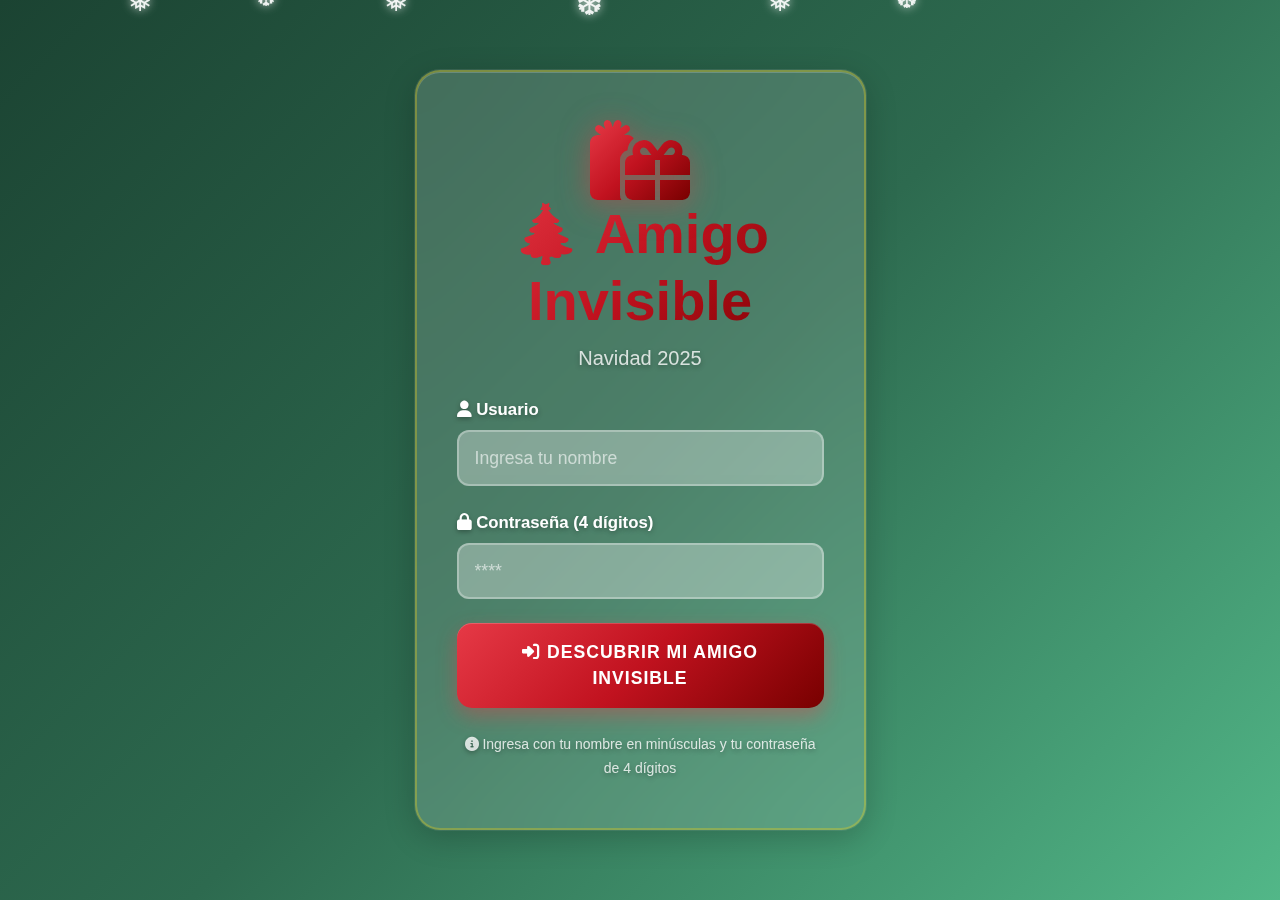
<file: index.html>
<!DOCTYPE html>
<html lang="es">
<head>
    <meta charset="UTF-8">
    <meta name="viewport" content="width=device-width, initial-scale=1.0">
    <title>🎄 Amigo Invisible 2025</title>
    
    <!-- Bootstrap 5 CSS -->
    <link href="https://cdn.jsdelivr.net/npm/bootstrap@5.3.2/dist/css/bootstrap.min.css" rel="stylesheet">
    
    <!-- Font Awesome para iconos -->
    <link rel="stylesheet" href="https://cdnjs.cloudflare.com/ajax/libs/font-awesome/6.4.0/css/all.min.css">
    
    <!-- Estilos personalizados -->
    <link rel="stylesheet" href="css/styles.css">
</head>
<body>
    <div class="snow-container">
        <!-- Efecto de nieve decorativo -->
        <div class="snowflake">❅</div>
        <div class="snowflake">❆</div>
        <div class="snowflake">❅</div>
        <div class="snowflake">❆</div>
        <div class="snowflake">❅</div>
        <div class="snowflake">❆</div>
    </div>

    <div class="container">
        <div class="row justify-content-center align-items-center min-vh-100">
            <div class="col-md-6 col-lg-5">
                <div class="login-card">
                    <div class="text-center mb-4">
                        <i class="fas fa-gifts gift-icon"></i>
                        <h1 class="display-4 fw-bold text-christmas">🎄 Amigo Invisible</h1>
                        <p class="lead text-muted">Navidad 2025</p>
                    </div>

                    <div id="alertContainer"></div>

                    <form id="loginForm" class="needs-validation" novalidate>
                        <div class="mb-4">
                            <label for="username" class="form-label">
                                <i class="fas fa-user"></i> Usuario
                            </label>
                            <input 
                                type="text" 
                                class="form-control form-control-lg" 
                                id="username" 
                                placeholder="Ingresa tu nombre"
                                required
                                autocomplete="off"
                            >
                        </div>

                        <div class="mb-4">
                            <label for="password" class="form-label">
                                <i class="fas fa-lock"></i> Contraseña (4 dígitos)
                            </label>
                            <input 
                                type="password" 
                                class="form-control form-control-lg" 
                                id="password" 
                                placeholder="****"
                                maxlength="4"
                                pattern="[0-9]{4}"
                                required
                                autocomplete="off"
                            >
                        </div>

                        <button type="submit" class="btn btn-christmas btn-lg w-100">
                            <i class="fas fa-sign-in-alt"></i> Descubrir mi Amigo Invisible
                        </button>
                    </form>

                    <div class="text-center mt-4">
                        <small class="text-muted">
                            <i class="fas fa-info-circle"></i> 
                            Ingresa con tu nombre en minúsculas y tu contraseña de 4 dígitos
                        </small>
                    </div>
                </div>
            </div>
        </div>
    </div>

    <!-- Scripts -->
    <script src="js/config.js"></script>
    <script src="js/auth.js"></script>
    <script>
        document.getElementById('loginForm').addEventListener('submit', function(e) {
            e.preventDefault();
            
            const username = document.getElementById('username').value;
            const password = document.getElementById('password').value;
            
            const result = login(username, password);
            
            const alertContainer = document.getElementById('alertContainer');
            
            if (result.success) {
                alertContainer.innerHTML = `
                    <div class="alert alert-success alert-dismissible fade show" role="alert">
                        <i class="fas fa-check-circle"></i> ¡Bienvenido! Redirigiendo...
                        <button type="button" class="btn-close" data-bs-dismiss="alert"></button>
                    </div>
                `;
                
                // Redirigir después de medio segundo
                setTimeout(() => {
                    window.location.href = 'sorteo.html';
                }, 500);
            } else {
                alertContainer.innerHTML = `
                    <div class="alert alert-danger alert-dismissible fade show" role="alert">
                        <i class="fas fa-exclamation-circle"></i> ${result.message}
                        <button type="button" class="btn-close" data-bs-dismiss="alert"></button>
                    </div>
                `;
            }
        });

        // Limpiar alertas cuando se escribe
        document.getElementById('username').addEventListener('input', function() {
            document.getElementById('alertContainer').innerHTML = '';
        });
        
        document.getElementById('password').addEventListener('input', function() {
            document.getElementById('alertContainer').innerHTML = '';
        });
    </script>

    <!-- Bootstrap 5 JS -->
    <script src="https://cdn.jsdelivr.net/npm/bootstrap@5.3.2/dist/js/bootstrap.bundle.min.js"></script>
</body>
</html>
</file>
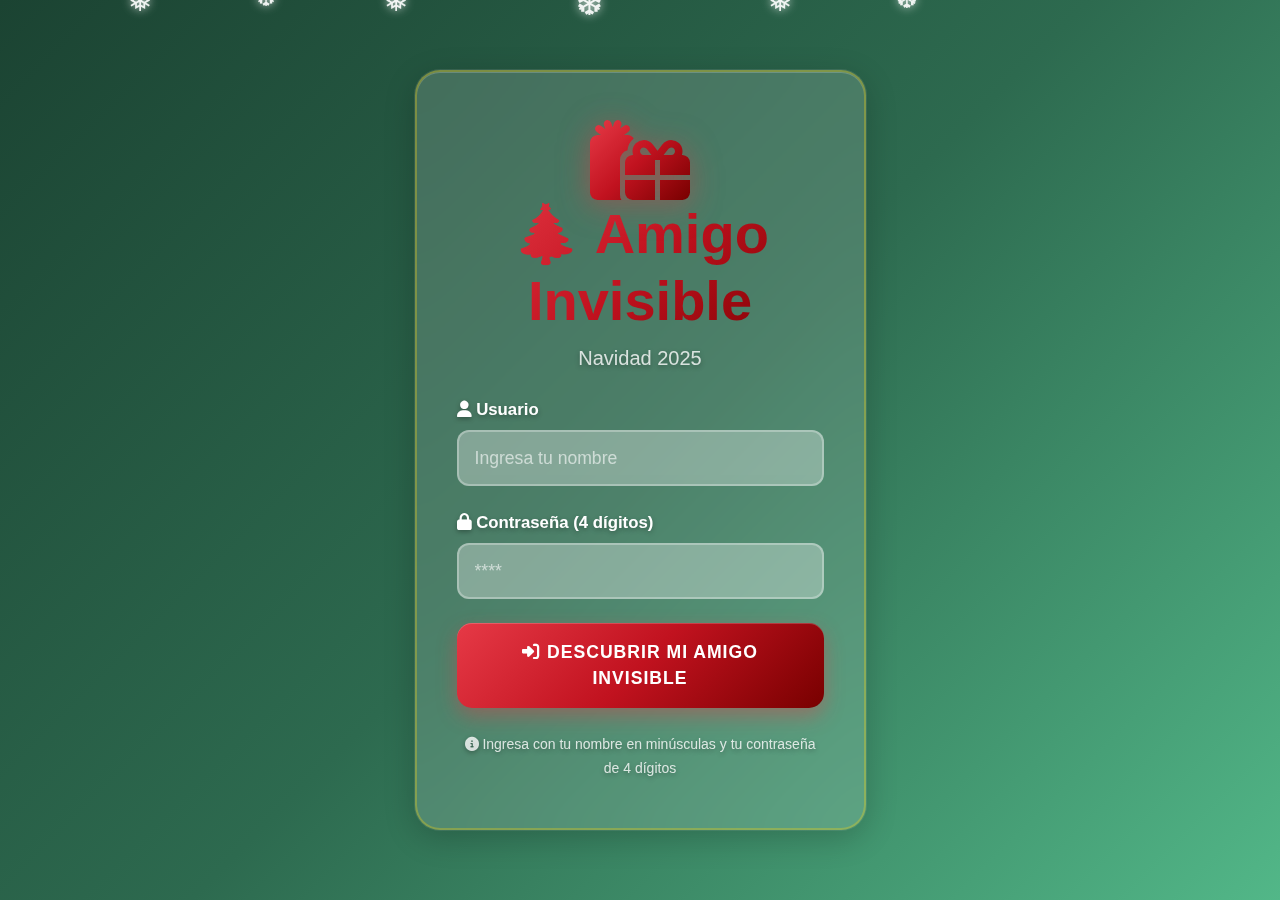
<file: sorteo.html>
<!DOCTYPE html>
<html lang="es">
<head>
    <meta charset="UTF-8">
    <meta name="viewport" content="width=device-width, initial-scale=1.0">
    <title>🎁 Tu Amigo Invisible</title>
    
    <!-- Bootstrap 5 CSS -->
    <link href="https://cdn.jsdelivr.net/npm/bootstrap@5.3.2/dist/css/bootstrap.min.css" rel="stylesheet">
    
    <!-- Font Awesome para iconos -->
    <link rel="stylesheet" href="https://cdnjs.cloudflare.com/ajax/libs/font-awesome/6.4.0/css/all.min.css">
    
    <!-- Estilos personalizados -->
    <link rel="stylesheet" href="css/styles.css">
</head>
<body>
    <div class="snow-container">
        <!-- Efecto de nieve decorativo -->
        <div class="snowflake">❅</div>
        <div class="snowflake">❆</div>
        <div class="snowflake">❅</div>
        <div class="snowflake">❆</div>
        <div class="snowflake">❅</div>
        <div class="snowflake">❆</div>
    </div>

    <div class="container">
        <div class="row justify-content-center align-items-center min-vh-100">
            <div class="col-md-8 col-lg-6">
                <div class="result-card">
                    <div class="text-center mb-4">
                        <h2 class="text-christmas mb-3">
                            ¡Hola, <span id="userName"></span>! 🎄
                        </h2>
                        <p class="lead text-muted">Tu Amigo Invisible es...</p>
                    </div>

                    <!-- Caja de regalo con animación -->
                    <div class="gift-box-container" id="giftBox">
                        <div class="gift-box">
                            <div class="gift-lid">
                                <i class="fas fa-gift fa-4x"></i>
                            </div>
                            <div class="gift-body"></div>
                        </div>
                        <p class="mt-3 text-center">
                            <button class="btn btn-christmas btn-lg" id="revealBtn">
                                <i class="fas fa-hand-pointer"></i> ¡Descubrir!
                            </button>
                        </p>
                    </div>

                    <!-- Resultado revelado -->
                    <div class="reveal-container" id="revealContainer" style="display: none;">
                        <div class="reveal-card">
                            <div class="text-center">
                                <i class="fas fa-star reveal-star"></i>
                                <h1 class="display-3 fw-bold text-christmas mt-3 mb-4" id="amigoName">
                                    <!-- Nombre del amigo invisible -->
                                </h1>
                                <i class="fas fa-star reveal-star"></i>
                            </div>
                            
                            <div class="alert alert-info mt-4">
                                <i class="fas fa-info-circle"></i>
                                <strong>Recuerda:</strong> Esta información es confidencial. 
                                ¡No le cuentes a nadie quién te tocó! 🤫
                            </div>

                            <div class="text-center mt-4">
                                <button class="btn btn-outline-danger" onclick="logout()">
                                    <i class="fas fa-sign-out-alt"></i> Cerrar Sesión
                                </button>
                            </div>
                        </div>
                    </div>
                </div>
            </div>
        </div>
    </div>

    <!-- Scripts -->
    <script src="js/config.js"></script>
    <script src="js/auth.js"></script>
    <script src="js/sorteo.js"></script>
    <script>
        // Verificar autenticación
        if (!requireAuth()) {
            // requireAuth ya redirige automáticamente
        } else {
            const currentUser = getCurrentUser();
            const userInfo = USERS[currentUser];
            
            // Mostrar nombre del usuario
            document.getElementById('userName').textContent = userInfo.fullName;
            
            // Obtener amigo invisible
            const amigo = getAmigoInvisible(currentUser);
            
            if (!amigo) {
                alert('Error: No se pudo obtener tu amigo invisible. Por favor contacta al organizador.');
                logout();
            }
            
            // Evento para revelar el nombre
            document.getElementById('revealBtn').addEventListener('click', function() {
                const giftBox = document.getElementById('giftBox');
                const revealContainer = document.getElementById('revealContainer');
                const amigoNameEl = document.getElementById('amigoName');
                
                // Animar la apertura del regalo
                giftBox.classList.add('opening');
                
                // Después de la animación, mostrar el resultado
                setTimeout(() => {
                    giftBox.style.display = 'none';
                    revealContainer.style.display = 'block';
                    amigoNameEl.textContent = amigo.fullName;
                    
                    // Animación de entrada
                    revealContainer.classList.add('fade-in');
                }, 1000);
            });
        }
    </script>

    <!-- Bootstrap 5 JS -->
    <script src="https://cdn.jsdelivr.net/npm/bootstrap@5.3.2/dist/js/bootstrap.bundle.min.js"></script>
</body>
</html>
</file>
<file: css/styles.css>
/* Estilos personalizados para Regalo Secreto Navideño 2025 */

:root {
    --christmas-red: #e63946;
    --christmas-red-dark: #c1121f;
    --christmas-green: #2d6a4f;
    --christmas-green-light: #52b788;
    --christmas-gold: #ffd60a;
    --christmas-gold-light: #ffc300;
    --christmas-white: #ffffff;
    --christmas-cream: #fffbf0;
    --gradient-festive: linear-gradient(135deg, #e63946 0%, #c1121f 50%, #780000 100%);
    --gradient-gold: linear-gradient(135deg, #ffd60a 0%, #ffc300 50%, #ffb700 100%);
    --gradient-green: linear-gradient(135deg, #52b788 0%, #2d6a4f 50%, #1b4332 100%);
}

* {
    margin: 0;
    padding: 0;
    box-sizing: border-box;
}

body {
    background: linear-gradient(135deg, #1b4332 0%, #2d6a4f 50%, #52b788 100%);
    font-family: 'Poppins', 'Segoe UI', Tahoma, Geneva, Verdana, sans-serif;
    min-height: 100vh;
    position: relative;
    overflow-x: hidden;
}

/* Efecto de nieve mejorado */
.snow-container {
    position: fixed;
    top: 0;
    left: 0;
    width: 100%;
    height: 100%;
    pointer-events: none;
    z-index: 1;
    overflow: hidden;
}

.snowflake {
    position: absolute;
    top: -20px;
    color: rgba(255, 255, 255, 0.9);
    font-size: 1.8rem;
    text-shadow: 0 0 10px rgba(255, 255, 255, 0.8);
    animation: fall linear infinite, sway ease-in-out infinite;
}

.snowflake:nth-child(1) { left: 10%; animation-duration: 10s, 3s; animation-delay: 0s, 0s; }
.snowflake:nth-child(2) { left: 20%; animation-duration: 12s, 4s; animation-delay: 2s, 1s; font-size: 1.5rem; }
.snowflake:nth-child(3) { left: 30%; animation-duration: 9s, 3.5s; animation-delay: 4s, 0.5s; }
.snowflake:nth-child(4) { left: 45%; animation-duration: 11s, 3.8s; animation-delay: 1s, 2s; font-size: 2rem; }
.snowflake:nth-child(5) { left: 60%; animation-duration: 13s, 4.2s; animation-delay: 3s, 1.5s; }
.snowflake:nth-child(6) { left: 70%; animation-duration: 10s, 3.3s; animation-delay: 5s, 0.8s; font-size: 1.6rem; }
.snowflake:nth-child(7) { left: 80%; animation-duration: 11.5s, 3.9s; animation-delay: 2.5s, 1.8s; }
.snowflake:nth-child(8) { left: 85%; animation-duration: 9.5s, 3.6s; animation-delay: 4.5s, 1.2s; font-size: 1.7rem; }
.snowflake:nth-child(9) { left: 92%; animation-duration: 12.5s, 4.1s; animation-delay: 1.5s, 2.3s; }
.snowflake:nth-child(10) { left: 95%; animation-duration: 10.5s, 3.4s; animation-delay: 3.5s, 0.6s; font-size: 1.9rem; }

@keyframes fall {
    to {
        transform: translateY(105vh);
    }
}

@keyframes sway {
    0%, 100% { transform: translateX(0); }
    50% { transform: translateX(30px); }
}

/* Estrellas brillantes */
.stars-container {
    position: fixed;
    top: 0;
    left: 0;
    width: 100%;
    height: 100%;
    pointer-events: none;
    z-index: 1;
}

.star {
    position: absolute;
    width: 4px;
    height: 4px;
    background: var(--christmas-gold);
    border-radius: 50%;
    box-shadow: 0 0 10px var(--christmas-gold), 0 0 20px var(--christmas-gold);
    animation: twinkle 2s ease-in-out infinite;
}

.star:nth-child(1) { top: 20%; left: 15%; animation-delay: 0s; }
.star:nth-child(2) { top: 40%; left: 80%; animation-delay: 0.5s; }
.star:nth-child(3) { top: 60%; left: 25%; animation-delay: 1s; }
.star:nth-child(4) { top: 30%; left: 60%; animation-delay: 1.5s; }
.star:nth-child(5) { top: 70%; left: 90%; animation-delay: 2s; }

@keyframes twinkle {
    0%, 100% { opacity: 0.3; transform: scale(1); }
    50% { opacity: 1; transform: scale(1.5); }
}

/* Cards con Glassmorphism */
.login-card,
.result-card {
    background: rgba(255, 255, 255, 0.15);
    backdrop-filter: blur(20px);
    -webkit-backdrop-filter: blur(20px);
    border-radius: 25px;
    padding: 3rem 2.5rem;
    box-shadow: 
        0 8px 32px rgba(0, 0, 0, 0.2),
        0 0 0 1px rgba(255, 255, 255, 0.1),
        inset 0 1px 0 rgba(255, 255, 255, 0.2);
    position: relative;
    z-index: 10;
    border: 2px solid rgba(255, 214, 10, 0.3);
    animation: cardGlow 3s ease-in-out infinite;
}

@keyframes cardGlow {
    0%, 100% { box-shadow: 
        0 8px 32px rgba(0, 0, 0, 0.2),
        0 0 0 1px rgba(255, 255, 255, 0.1),
        0 0 30px rgba(255, 214, 10, 0.3),
        inset 0 1px 0 rgba(255, 255, 255, 0.2); }
    50% { box-shadow: 
        0 8px 32px rgba(0, 0, 0, 0.2),
        0 0 0 1px rgba(255, 255, 255, 0.1),
        0 0 50px rgba(255, 214, 10, 0.5),
        inset 0 1px 0 rgba(255, 255, 255, 0.2); }
}

/* Títulos */
.title-main {
    font-family: 'Mountains of Christmas', cursive;
    font-size: 3rem;
    font-weight: 700;
    background: var(--gradient-festive);
    -webkit-background-clip: text;
    -webkit-text-fill-color: transparent;
    background-clip: text;
    text-shadow: 0 5px 15px rgba(230, 57, 70, 0.3);
    margin-bottom: 0.5rem;
    animation: titlePulse 2s ease-in-out infinite;
}

.title-sub {
    font-family: 'Mountains of Christmas', cursive;
    font-size: 2rem;
    color: var(--christmas-gold);
    text-shadow: 0 3px 10px rgba(255, 214, 10, 0.5);
    margin-bottom: 1rem;
}

@keyframes titlePulse {
    0%, 100% { transform: scale(1); }
    50% { transform: scale(1.02); }
}

/* Decoración del título */
.title-decoration {
    display: flex;
    align-items: center;
    justify-content: center;
    gap: 1rem;
    margin-top: 1rem;
    margin-bottom: 1.5rem;
}

.decoration-star {
    font-size: 1.5rem;
    animation: sparkle 1.5s ease-in-out infinite;
}

.decoration-line {
    width: 80px;
    height: 2px;
    background: var(--gradient-gold);
    border-radius: 2px;
}

/* Icono de regalo */
.gift-icon-container {
    position: relative;
    display: inline-block;
    margin-bottom: 1rem;
}

.gift-icon {
    font-size: 5rem;
    background: var(--gradient-festive);
    -webkit-background-clip: text;
    -webkit-text-fill-color: transparent;
    background-clip: text;
    animation: bounce 2s ease-in-out infinite;
    filter: drop-shadow(0 5px 15px rgba(230, 57, 70, 0.5));
}

.star-accent {
    position: absolute;
    top: -10px;
    right: -10px;
    font-size: 1.5rem;
    color: var(--christmas-gold);
    animation: rotate360 3s linear infinite;
    filter: drop-shadow(0 0 10px var(--christmas-gold));
}

@keyframes bounce {
    0%, 100% { transform: translateY(0) scale(1); }
    50% { transform: translateY(-15px) scale(1.05); }
}

@keyframes rotate360 {
    from { transform: rotate(0deg); }
    to { transform: rotate(360deg); }
}

/* Colores navideños */
.text-christmas {
    background: var(--gradient-festive);
    -webkit-background-clip: text;
    -webkit-text-fill-color: transparent;
    background-clip: text;
    font-weight: 700;
}

/* Botón personalizado mejorado */
.btn-christmas {
    background: var(--gradient-festive);
    border: none;
    color: white;
    padding: 1rem 2rem;
    font-weight: 700;
    font-size: 1.1rem;
    border-radius: 15px;
    transition: all 0.4s cubic-bezier(0.175, 0.885, 0.32, 1.275);
    box-shadow: 
        0 8px 20px rgba(230, 57, 70, 0.4),
        0 0 0 0 rgba(230, 57, 70, 0.5),
        inset 0 1px 0 rgba(255, 255, 255, 0.2);
    position: relative;
    overflow: hidden;
    text-transform: uppercase;
    letter-spacing: 1px;
}

.btn-christmas::before {
    content: '';
    position: absolute;
    top: 50%;
    left: 50%;
    width: 0;
    height: 0;
    background: rgba(255, 255, 255, 0.3);
    border-radius: 50%;
    transform: translate(-50%, -50%);
    transition: width 0.6s, height 0.6s;
}

.btn-christmas:hover::before {
    width: 300px;
    height: 300px;
}

.btn-christmas:hover {
    transform: translateY(-3px) scale(1.02);
    box-shadow: 
        0 12px 30px rgba(230, 57, 70, 0.6),
        0 0 20px rgba(255, 214, 10, 0.5),
        inset 0 1px 0 rgba(255, 255, 255, 0.3);
    color: white;
}

.btn-christmas:active {
    transform: translateY(-1px) scale(0.98);
    box-shadow: 
        0 5px 15px rgba(230, 57, 70, 0.5),
        inset 0 1px 0 rgba(255, 255, 255, 0.2);
}

/* Formulario mejorado */
.form-label {
    color: var(--christmas-white);
    font-weight: 600;
    margin-bottom: 0.5rem;
    text-shadow: 0 2px 5px rgba(0, 0, 0, 0.3);
    font-size: 1.05rem;
}

.form-control {
    background: rgba(255, 255, 255, 0.2);
    backdrop-filter: blur(10px);
    border: 2px solid rgba(255, 255, 255, 0.3);
    color: var(--christmas-white);
    border-radius: 12px;
    padding: 0.8rem 1rem;
    font-size: 1.1rem;
    transition: all 0.3s ease;
}

.form-control::placeholder {
    color: rgba(255, 255, 255, 0.6);
}

.form-control:focus {
    background: rgba(255, 255, 255, 0.25);
    border-color: var(--christmas-gold);
    box-shadow: 
        0 0 0 0.25rem rgba(255, 214, 10, 0.25),
        0 0 20px rgba(255, 214, 10, 0.3);
    color: var(--christmas-white);
    transform: scale(1.02);
}

/* Caja de regalo mejorada */
.gift-box-container {
    text-align: center;
    padding: 3rem 0;
}

.gift-box {
    display: inline-block;
    position: relative;
    width: 180px;
    height: 180px;
    animation: float 3s ease-in-out infinite;
    filter: drop-shadow(0 10px 30px rgba(230, 57, 70, 0.4));
}

@keyframes float {
    0%, 100% { transform: translateY(0px) rotate(0deg); }
    50% { transform: translateY(-25px) rotate(5deg); }
}

.gift-box .gift-lid {
    position: absolute;
    top: 0;
    left: 50%;
    transform: translateX(-50%);
    font-size: 5rem;
    background: var(--gradient-festive);
    -webkit-background-clip: text;
    -webkit-text-fill-color: transparent;
    background-clip: text;
    transition: all 0.8s cubic-bezier(0.68, -0.55, 0.265, 1.55);
    animation: giftShine 2s ease-in-out infinite;
}

@keyframes giftShine {
    0%, 100% { filter: drop-shadow(0 0 10px rgba(230, 57, 70, 0.5)); }
    50% { filter: drop-shadow(0 0 25px rgba(255, 214, 10, 0.8)); }
}

.gift-box .gift-body {
    position: absolute;
    bottom: 0;
    left: 50%;
    transform: translateX(-50%);
    width: 140px;
    height: 120px;
    background: var(--gradient-festive);
    border-radius: 15px;
    box-shadow: 
        0 10px 30px rgba(230, 57, 70, 0.4),
        inset 0 1px 0 rgba(255, 255, 255, 0.2);
}

/* Animación de apertura mejorada */
.gift-box-container.opening .gift-box .gift-lid {
    transform: translateX(-50%) translateY(-120px) rotate(25deg) scale(1.2);
    opacity: 0;
}

.gift-box-container.opening .gift-box {
    animation: shake 0.5s ease;
}

@keyframes shake {
    0%, 100% { transform: translateX(0); }
    25% { transform: translateX(-10px); }
    75% { transform: translateX(10px); }
}

/* Contenedor de revelación mejorado */
.reveal-container {
    animation: revealPop 0.8s cubic-bezier(0.68, -0.55, 0.265, 1.55);
}

@keyframes revealPop {
    0% {
        opacity: 0;
        transform: scale(0.5) rotate(-5deg);
    }
    50% {
        transform: scale(1.1) rotate(2deg);
    }
    100% {
        opacity: 1;
        transform: scale(1) rotate(0deg);
    }
}

.reveal-card {
    background: linear-gradient(135deg, rgba(255, 251, 240, 0.95) 0%, rgba(255, 255, 255, 0.9) 100%);
    backdrop-filter: blur(10px);
    border-radius: 20px;
    padding: 3rem 2rem;
    border: 3px solid var(--christmas-gold);
    box-shadow: 
        0 15px 40px rgba(0, 0, 0, 0.2),
        0 0 30px rgba(255, 214, 10, 0.4),
        inset 0 1px 0 rgba(255, 255, 255, 0.5);
}

.reveal-star {
    font-size: 3.5rem;
    background: var(--gradient-gold);
    -webkit-background-clip: text;
    -webkit-text-fill-color: transparent;
    background-clip: text;
    animation: sparkleRotate 2s ease-in-out infinite;
    filter: drop-shadow(0 0 15px var(--christmas-gold));
}

@keyframes sparkleRotate {
    0%, 100% { 
        opacity: 1; 
        transform: scale(1) rotate(0deg); 
    }
    50% { 
        opacity: 0.7; 
        transform: scale(1.3) rotate(180deg); 
    }
}

#amigoName {
    background: var(--gradient-festive);
    -webkit-background-clip: text;
    -webkit-text-fill-color: transparent;
    background-clip: text;
    animation: nameReveal 1s ease-out;
    filter: drop-shadow(0 5px 15px rgba(230, 57, 70, 0.3));
}

@keyframes nameReveal {
    0% {
        opacity: 0;
        transform: translateY(20px);
    }
    100% {
        opacity: 1;
        transform: translateY(0);
    }
}

/* Alertas personalizadas */
.alert {
    border-radius: 15px;
    border: none;
    backdrop-filter: blur(10px);
    box-shadow: 0 5px 20px rgba(0, 0, 0, 0.15);
    font-weight: 500;
}

.alert-success {
    background: rgba(82, 183, 136, 0.9);
    color: white;
}

.alert-danger {
    background: rgba(230, 57, 70, 0.9);
    color: white;
}

.alert-info {
    background: rgba(255, 214, 10, 0.15);
    border: 2px solid var(--christmas-gold);
    color: var(--christmas-red-dark);
}

/* Texto pequeño */
.text-muted {
    color: rgba(255, 255, 255, 0.8) !important;
    text-shadow: 0 2px 5px rgba(0, 0, 0, 0.3);
}

/* Botón de cerrar sesión */
.btn-outline-danger {
    color: var(--christmas-red);
    border: 2px solid var(--christmas-red);
    border-radius: 12px;
    padding: 0.75rem 1.5rem;
    font-weight: 600;
    transition: all 0.3s ease;
}

.btn-outline-danger:hover {
    background: var(--gradient-festive);
    border-color: var(--christmas-red);
    color: white;
    transform: translateY(-2px);
    box-shadow: 0 8px 20px rgba(230, 57, 70, 0.3);
}

/* Responsive mejorado */
@media (max-width: 768px) {
    .login-card,
    .result-card {
        padding: 2rem 1.5rem;
        margin: 1rem;
    }
    
    .title-main {
        font-size: 2.2rem;
    }
    
    .title-sub {
        font-size: 1.5rem;
    }
    
    .gift-icon {
        font-size: 4rem;
    }
    
    .gift-box {
        width: 150px;
        height: 150px;
    }
    
    .gift-box .gift-lid {
        font-size: 4rem;
    }
    
    .gift-box .gift-body {
        width: 120px;
        height: 100px;
    }
    
    .display-3 {
        font-size: 2rem !important;
    }
    
    .reveal-star {
        font-size: 2.5rem;
    }
    
    .snowflake {
        font-size: 1.3rem;
    }
}

@media (max-width: 480px) {
    .title-main {
        font-size: 1.8rem;
    }
    
    .title-sub {
        font-size: 1.2rem;
    }
    
    .btn-christmas {
        padding: 0.8rem 1.5rem;
        font-size: 1rem;
    }
}

/* Animación de entrada para fade-in */
.fade-in {
    animation: fadeIn 0.8s ease;
}

@keyframes sparkle {
    0%, 100% { opacity: 1; transform: scale(1); }
    50% { opacity: 0.6; transform: scale(1.2); }
}
</file>
